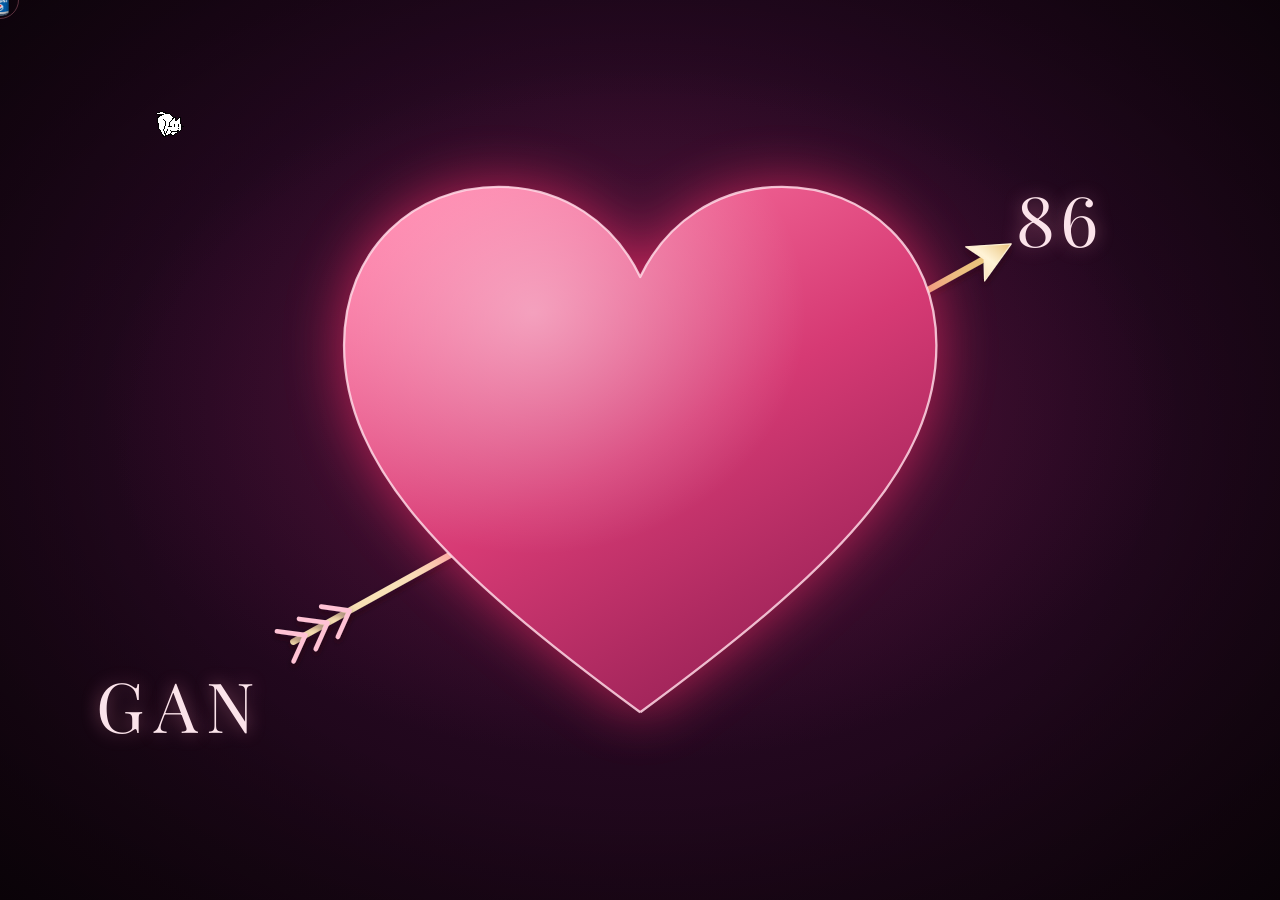
<file: heart.html>
<!DOCTYPE html>
<html lang="en">
<head>
<!-- build: v12 (final hidden message) -->
<meta charset="UTF-8">
<meta name="viewport" content="width=device-width, initial-scale=1, viewport-fit=cover">
<meta name="robots" content="noindex, nofollow">
<meta name="theme-color" content="#14060f">
<title>♡</title>
<link rel="stylesheet" href="fonts/fonts.css?v=12">
<link rel="stylesheet" href="heart.css?v=12">
</head>
<body>

<!-- Custom Cursor -->
<div id="custom-cursor"><img src="pepsi-cursor.png" alt="" width="64" height="64"></div>
<div id="cursor-trail"></div>

<!-- Oneko Cat -->
<div id="oneko" aria-hidden="true"></div>

<main class="scene">
    <div class="drift" aria-hidden="true"><i style="--x:32%;--s:13px;--t:22s;--d:-4s">♥</i><i style="--x:27%;--s:9px;--t:17s;--d:-4s">♥</i><i style="--x:34%;--s:19px;--t:19s;--d:-12s">♥</i><i style="--x:85%;--s:9px;--t:23s;--d:-15s">♥</i><i style="--x:61%;--s:16px;--t:23s;--d:-18s">♥</i><i style="--x:27%;--s:16px;--t:17s;--d:-15s">♥</i><i style="--x:32%;--s:9px;--t:27s;--d:-8s">♥</i><i style="--x:69%;--s:16px;--t:23s;--d:-12s">♥</i><i style="--x:95%;--s:9px;--t:26s;--d:-8s">♥</i><i style="--x:15%;--s:9px;--t:22s;--d:-19s">♥</i><i style="--x:51%;--s:9px;--t:26s;--d:-1s">♥</i><i style="--x:46%;--s:11px;--t:27s;--d:-2s">♥</i><i style="--x:66%;--s:19px;--t:30s;--d:-6s">♥</i></div>
<div class="stage stage-l" style="--ar:1.8392;--fs:5.851cqw;--fsv:5.617vw">
  <svg class="art" viewBox="0 0 1025 558" xmlns="http://www.w3.org/2000/svg" role="img" aria-label="A heart pierced by an arrow, from GAN to 86">
  <defs>
    <linearGradient id="hgL" x1="18%" y1="0%" x2="82%" y2="100%"><stop offset="0" stop-color="#ff7aa5"/><stop offset=".5" stop-color="#d63a74"/><stop offset="1" stop-color="#8e1d51"/></linearGradient>
    <radialGradient id="hlL" cx="32%" cy="24%" r="46%"><stop offset="0" stop-color="#fff" stop-opacity=".42"/><stop offset="1" stop-color="#fff" stop-opacity="0"/></radialGradient>
    <linearGradient id="agL" x1="0" y1="1" x2="1" y2="0"><stop offset="0" stop-color="#f7dcae"/><stop offset=".55" stop-color="#fff3d6"/><stop offset="1" stop-color="#e9c27a"/></linearGradient>
    <filter id="glL" x="-30%" y="-30%" width="160%" height="160%"><feGaussianBlur stdDeviation="25" result="b"/><feColorMatrix in="b" type="matrix" values="1 0 0 0 0  0 .35 0 0 0  0 0 .55 0 0  0 0 0 .75 0"/></filter>
    <filter id="shL" x="-20%" y="-20%" width="140%" height="140%"><feDropShadow dx="0" dy="3" stdDeviation="3" flood-color="#2a0614" flood-opacity=".55"/></filter>
  </defs>

  <!-- arrow: the whole shaft + head, drawn behind the heart -->
  <g class="arrow arrow-back" style="--fx:-149px;--fy:82px" filter="url(#shL)">
    <line x1="211.0" y1="446.0" x2="814.4" y2="111.5" stroke="url(#agL)" stroke-width="5.5" stroke-linecap="round"/>
    <path d="M835.4 99.9 L812.2 132.2 L811.8 113.0 L795.7 102.4 Z" fill="url(#agL)" stroke="#fff3d6" stroke-width="1" stroke-linejoin="round"/>
  </g>

  <!-- heart -->
  <g transform="translate(512.7 278.8)">
    <g class="heart-thump"><g class="heart-beat">
      <path class="heart-glow" d="M 0.0 228.5 C -168.0 105.3 -257.6 15.7 -257.6 -90.7 C -257.6 -174.7 -196.0 -228.5 -123.2 -228.5 C -67.2 -228.5 -22.4 -197.1 0.0 -150.1 C 22.4 -197.1 67.2 -228.5 123.2 -228.5 C 196.0 -228.5 257.6 -174.7 257.6 -90.7 C 257.6 15.7 168.0 105.3 0.0 228.5  Z" fill="#ff4f8b" filter="url(#glL)"/>
      <path class="heart-body" d="M 0.0 228.5 C -168.0 105.3 -257.6 15.7 -257.6 -90.7 C -257.6 -174.7 -196.0 -228.5 -123.2 -228.5 C -67.2 -228.5 -22.4 -197.1 0.0 -150.1 C 22.4 -197.1 67.2 -228.5 123.2 -228.5 C 196.0 -228.5 257.6 -174.7 257.6 -90.7 C 257.6 15.7 168.0 105.3 0.0 228.5  Z" fill="url(#hgL)"/>
      <path class="heart-body" d="M 0.0 228.5 C -168.0 105.3 -257.6 15.7 -257.6 -90.7 C -257.6 -174.7 -196.0 -228.5 -123.2 -228.5 C -67.2 -228.5 -22.4 -197.1 0.0 -150.1 C 22.4 -197.1 67.2 -228.5 123.2 -228.5 C 196.0 -228.5 257.6 -174.7 257.6 -90.7 C 257.6 15.7 168.0 105.3 0.0 228.5  Z" fill="url(#hlL)"/>
      <path class="heart-line" pathLength="1" d="M 0.0 228.5 C -168.0 105.3 -257.6 15.7 -257.6 -90.7 C -257.6 -174.7 -196.0 -228.5 -123.2 -228.5 C -67.2 -228.5 -22.4 -197.1 0.0 -150.1 C 22.4 -197.1 67.2 -228.5 123.2 -228.5 C 196.0 -228.5 257.6 -174.7 257.6 -90.7 C 257.6 15.7 168.0 105.3 0.0 228.5  Z" fill="none" stroke="#ffd9e5" stroke-width="2" stroke-linejoin="round" stroke-opacity=".85"/>
    </g></g>
  </g>

  <!-- arrow: the half that passes in front of the heart, and the feathers -->
  <g class="arrow arrow-front" style="--fx:-149px;--fy:82px" filter="url(#shL)">
    <path d="M221.5 440.2 L211.2 463.0 M221.5 440.2 L196.7 436.8 M240.7 429.5 L230.5 452.3 M240.7 429.5 L215.9 426.1 M259.9 418.9 L249.7 441.7 M259.9 418.9 L235.2 415.4" fill="none" stroke="#ffc2d4" stroke-width="4" stroke-linecap="round"/>
  </g>
</svg>
  <div class="glyph lbl lbl-gan" style="left:11.020%;top:89.740%">GAN</div>
  <button type="button" class="hit86 lbl lbl-86" style="left:85.398%;top:13.912%" aria-label="86"><span class="glyph num">86</span></button>
</div>
<div class="stage stage-p" style="--ar:0.8538;--fs:8.442cqw;--fsv:8.104vw">
  <svg class="art" viewBox="0 0 640 749" xmlns="http://www.w3.org/2000/svg" role="img" aria-label="A heart pierced by an arrow, from GAN to 86">
  <defs>
    <linearGradient id="hgP" x1="18%" y1="0%" x2="82%" y2="100%"><stop offset="0" stop-color="#ff7aa5"/><stop offset=".5" stop-color="#d63a74"/><stop offset="1" stop-color="#8e1d51"/></linearGradient>
    <radialGradient id="hlP" cx="32%" cy="24%" r="46%"><stop offset="0" stop-color="#fff" stop-opacity=".42"/><stop offset="1" stop-color="#fff" stop-opacity="0"/></radialGradient>
    <linearGradient id="agP" x1="0" y1="1" x2="1" y2="0"><stop offset="0" stop-color="#f7dcae"/><stop offset=".55" stop-color="#fff3d6"/><stop offset="1" stop-color="#e9c27a"/></linearGradient>
    <filter id="glP" x="-30%" y="-30%" width="160%" height="160%"><feGaussianBlur stdDeviation="22" result="b"/><feColorMatrix in="b" type="matrix" values="1 0 0 0 0  0 .35 0 0 0  0 0 .55 0 0  0 0 0 .75 0"/></filter>
    <filter id="shP" x="-20%" y="-20%" width="140%" height="140%"><feDropShadow dx="0" dy="3" stdDeviation="3" flood-color="#2a0614" flood-opacity=".55"/></filter>
  </defs>

  <!-- arrow: the whole shaft + head, drawn behind the heart -->
  <g class="arrow arrow-back" style="--fx:-95px;--fy:141px" filter="url(#shP)">
    <line x1="149.3" y1="627.4" x2="490.4" y2="121.7" stroke="url(#agP)" stroke-width="5.5" stroke-linecap="round"/>
    <path d="M503.8 101.8 L497.8 141.2 L488.7 124.2 L469.6 122.2 Z" fill="url(#agP)" stroke="#fff3d6" stroke-width="1" stroke-linejoin="round"/>
  </g>

  <!-- heart -->
  <g transform="translate(319.8 374.6)">
    <g class="heart-thump"><g class="heart-beat">
      <path class="heart-glow" d="M 0.0 204.0 C -150.0 94.0 -230.0 14.0 -230.0 -81.0 C -230.0 -156.0 -175.0 -204.0 -110.0 -204.0 C -60.0 -204.0 -20.0 -176.0 0.0 -134.0 C 20.0 -176.0 60.0 -204.0 110.0 -204.0 C 175.0 -204.0 230.0 -156.0 230.0 -81.0 C 230.0 14.0 150.0 94.0 0.0 204.0  Z" fill="#ff4f8b" filter="url(#glP)"/>
      <path class="heart-body" d="M 0.0 204.0 C -150.0 94.0 -230.0 14.0 -230.0 -81.0 C -230.0 -156.0 -175.0 -204.0 -110.0 -204.0 C -60.0 -204.0 -20.0 -176.0 0.0 -134.0 C 20.0 -176.0 60.0 -204.0 110.0 -204.0 C 175.0 -204.0 230.0 -156.0 230.0 -81.0 C 230.0 14.0 150.0 94.0 0.0 204.0  Z" fill="url(#hgP)"/>
      <path class="heart-body" d="M 0.0 204.0 C -150.0 94.0 -230.0 14.0 -230.0 -81.0 C -230.0 -156.0 -175.0 -204.0 -110.0 -204.0 C -60.0 -204.0 -20.0 -176.0 0.0 -134.0 C 20.0 -176.0 60.0 -204.0 110.0 -204.0 C 175.0 -204.0 230.0 -156.0 230.0 -81.0 C 230.0 14.0 150.0 94.0 0.0 204.0  Z" fill="url(#hlP)"/>
      <path class="heart-line" pathLength="1" d="M 0.0 204.0 C -150.0 94.0 -230.0 14.0 -230.0 -81.0 C -230.0 -156.0 -175.0 -204.0 -110.0 -204.0 C -60.0 -204.0 -20.0 -176.0 0.0 -134.0 C 20.0 -176.0 60.0 -204.0 110.0 -204.0 C 175.0 -204.0 230.0 -156.0 230.0 -81.0 C 230.0 14.0 150.0 94.0 0.0 204.0  Z" fill="none" stroke="#ffd9e5" stroke-width="2" stroke-linejoin="round" stroke-opacity=".85"/>
    </g></g>
  </g>

  <!-- arrow: the half that passes in front of the heart, and the feathers -->
  <g class="arrow arrow-front" style="--fx:-95px;--fy:141px" filter="url(#shP)">
    <path d="M156.0 617.5 L157.2 642.5 M156.0 617.5 L132.4 625.7 M168.3 599.2 L169.5 624.2 M168.3 599.2 L144.7 607.4 M180.6 581.0 L181.8 606.0 M180.6 581.0 L157.0 589.2" fill="none" stroke="#ffc2d4" stroke-width="4" stroke-linecap="round"/>
  </g>
</svg>
  <div class="glyph lbl lbl-gan" style="left:15.993%;top:93.048%">GAN</div>
  <button type="button" class="hit86 lbl lbl-86" style="left:82.433%;top:8.944%" aria-label="86"><span class="glyph num">86</span></button>
</div>
</main>

<!-- The hidden letter: a folded sheet of paper that unfolds when "86" is tapped -->
<div id="secret-letter" class="secret-letter" style="display:none;" role="dialog" aria-modal="true" aria-label="A hidden letter" aria-hidden="true">
    <div class="sl-backdrop"></div>
    <div class="sl-stage">
        <div class="sl-shadow" aria-hidden="true"></div>

        <!-- The sheet of paper. It is folded like a gate: the top and bottom thirds fold in over the middle. -->
        <div class="sl-sheet" id="sl-sheet">

            <!-- middle section (always lies flat) -->
            <div class="sl-panel sl-pB" aria-hidden="true">
                <div class="pface f-in">
                    <div class="slice" data-off="0.25"></div>
                    <div class="crease c-top"></div><div class="crease c-bot"></div>
                    <i class="cast castA"></i><i class="cast castC"></i>
                </div>
            </div>

            <!-- top flap: folds down over the middle -->
            <div class="sl-panel sl-pA" aria-hidden="true">
                <div class="pface f-in">
                    <div class="slice" data-off="0"></div>
                    <div class="crease c-bot"></div>
                    <i class="shade"></i>
                </div>
                <div class="pface f-out">
                    <span class="wrinkle" style="left:8%;top:34%;width:46%;transform:rotate(-3deg)"></span>
                    <span class="wrinkle" style="left:44%;top:68%;width:40%;transform:rotate(2deg)"></span>
                    <div class="edge e-hinge" style="top:0"></div>
                    <div class="edge e-free" style="bottom:0"></div>
                    <svg class="ink-heart" style="bottom:20%" viewBox="0 0 24 22" aria-hidden="true"><path d="M12 20.2C4.2 14.4 1.2 10.4 1.2 6.7 1.2 3.7 3.4 1.6 6.1 1.6c2.5 0 4.6 1.5 5.9 3.8 1.3-2.3 3.4-3.8 5.9-3.8 2.7 0 4.9 2.1 4.9 5.1 0 3.7-3 7.7-10.8 13.5z" fill="none" stroke="rgba(168,21,70,0.62)" stroke-width="1.15" stroke-linecap="round" stroke-linejoin="round"/><path d="M5.3 5.4c.9-1 2.3-1.3 3.4-.7" fill="none" stroke="rgba(168,21,70,0.4)" stroke-width="0.9" stroke-linecap="round"/></svg>
                    <i class="shade"></i>
                </div>
            </div>

            <!-- bottom flap: folds up over the middle -->
            <div class="sl-panel sl-pC" aria-hidden="true">
                <div class="pface f-in">
                    <div class="slice" data-off="0.75"></div>
                    <div class="crease c-top"></div>
                    <i class="shade"></i>
                </div>
                <div class="pface f-out">
                    <span class="wrinkle" style="left:14%;top:30%;width:38%;transform:rotate(2.5deg)"></span>
                    <span class="wrinkle" style="left:50%;top:62%;width:44%;transform:rotate(-2deg)"></span>
                    <div class="edge e-hinge" style="bottom:0;transform:scaleY(-1)"></div>
                    <div class="edge e-free" style="top:0;transform:scaleY(-1)"></div>
                    <i class="shade"></i>
                </div>
            </div>

            <!-- the open sheet, readable and scrollable (appears once the paper is fully unfolded) -->
            <div class="sl-read" id="sl-read" tabindex="-1" dir="rtl" lang="ar">
                <div class="sl-content">
                    <div class="letter-rose-deco">🌹</div>
<!-- Greeting with the sticker next to it -->
            <div class="sl-greet">
                <p class="letter-salutation">ينونوووو ازيكك</p>
                <img class="sl-sticker" src="assets/sticker.webp" alt="" width="100" height="100" draggable="false">
            </div>
            <div class="letter-divider">✦ ✦ ✦</div>

            <div class="letter-body">
                <p>ايه الاخبار يسويتي اتمنى تكوني لقيتي الزرار دا وتكون جاتلك الهيدين ماسدج ف ف الماسدج دي هقول حاجات جديدة وكدهو عشان يكون ليها قيمة وتستحق انها تكون مخفية ف اول حاجة يروحي اتمنى تكون حياتك ماشية كويس ومذاكرتك وصلاتك وكدهو وكل الحاجات دي وتكوني عارفة تتحكمي فمشاعرك بما اننا ف هذا الوقت من الشهر</p>
                <p>صح انا لسة حالم بيكي بس كان حلم ممتع عادي مفيش فيه معنى عميق كان انتشر مرض زمبي فالمدرسة ف الحلم كان اني بحميكي من زومبي التجمع والحمدلله فضيت غلي من الاء فالحلم كانت زومبي وانا قتلتها وقولت جملة فخمة وانا بقتلها قولت عشان تفكري تحضني نونِتي تاني 😎</p>
                <p>ف كنت عايز اقول اني بجد مبسوط من الي وصلناله ك مشاعر او فهم لبعض وبجد من ودهة نظري الخبيرة انا شايف اننا بيرفكت ك ازواج وبجد انا مبسوط اني ف الاول خالص صدقت احساسي وبدأت كلام معاكي وبرضه اني كملت مع اني طاقتي كانت فالحضيض ف بجد انتي اكتر بنت مميزة فالدنيا و ورث ات وشخصيتك بجد جميلة اوي بجد مجرد قعدتي معاكي بحس ان كل حاجة تمام وانا مبسوط كلامنا العادي حتى الكلام عن يومنا بتبسط من كل دا بجد الحاجات العادية معاكي ليها قيمة اوي بالنسبالي ودي حاجة مكنتش بحسها علطوول زمان كنت بحس ان لازم الكلام ياخد طريق معين عشان احس اني مستمتع او مبسوط بس بجد معاكي لا بجد انا بحبك اوي ينونو انتي بجد عسولة اوي وقلبك بجد طيب وصادق انتي بجد مهمة او ي ينور عيني بجد انتي اهم واحلى حاجة فحياتي</p>
                <p>و كنت عايز اقول اني صحيت شامم ريحتك بقيت ساعات كتير بشم ريحتك وانا صاحي عادي وبسرح فيكي ف انا مبسوط اوي اني فتحت الابيليتي دي معاكي بجد ريحتك جميلة اوي وكل ما بفكر فيكي بطلع مبسوط وسايح عليكي ف مبسوط اوي من الموضوع دا وبرضه لما بفتح اللاب وبلاقي اسم سماعتك لسة عندي بفتكرك برضه فيه حاجات كتير اوي بتفكرني بيكي وبتحسسني بيكي ف انا عن نفسي مبسوط اوي من دا وكنت عايز اقول اني اسف لو محاولتي اني احضنك خلتك تتضايقي مني او كدا بجد انا بس الي تفكيري كان عبيط ف اتمنلى متكونيش متضايقة مني او حاجة</p>
                <p>ولحد دلوقتي بجد مجاتليش لحظة حسيت فيها ان مكنش ينفع اوعدك اننا نتجوز مثلا او اتضايقت انك انتي الي خدتي الفيرجنتي بتاعتتي او انك هتكتيني يمتوحشة انتي عشان بجد بحس اني عاوز اجتهد واتعب عشان اتجوزك واخليكي بتاعتي ف بجد مش شاكك ف نيتي ف اي حاجة عملتها معاكي ودا بيأكدلي بجد انك إن شاء الله تكوني بتاعتي واكون بتاعك وتكوني اول واخر واحدة تمسك ايدي وبمناسبة انك متوحشة وهتكتي عرضي ف اتوقع من توحشك دا ف طريقتك المتوحشة ف حلمي كانت حقيقة وانك كدا بجد ف دي حاجة بوم بوم يعني وحاجة تثبت انني برئ من ان الحلم يكون بسببي</p>
            </div>
            <div class="letter-divider">🌸 🌸 🌸</div>
            <div class="letter-body">
                <p class="sl-lead">هديكي برضه شوية وصايا مقدسة وحاجات عايزك تعمليها عشان اكون مطمن عليكي واحنا مبنتكلمش</p>
                <p class="sl-cmd">اول حاجة بجد خدي بالك من البننت الكوفتس الي شافتنا دي وزي ما قولتلك لو لقيتيها بتغمز صحابها لما انتي تيجي او كدا او اي حاجة من القبيل دا اكرفي او قوليلها مكتوب عليا نكتة يعني اي حاجة جر شكل عشان متحسش انك خايفة ويخليها تفتح معاكي الموضوع ف انتي تقولي انك كنتي كاتة مع الاء وكدا وطلعتوا ف لو هي جابت سيرتي اتخضي وهي كدا هتفكر اني متحرش المدرسة ودا افصل سيناريو ممكن يخلي مفيش كلام يطلع عليكي او حتى بينهم يجيبوا سيرتك يروحي وانا فكرت اني ابعت فولو لبنات عشان متكونيش وحدك عني ودا يزود الشك عند البنات الكوفتس بس مكنتش عاوز ادخل حد تاني اكونتي وخوفت منك الصراحة يعني انتي عنيفة بس بجد الموضوع بياكل دماغي مش عايز حد يقول عليكي كلمة وحشة حتلى لو بينه وبين نفسه</p>
                <p class="sl-cmd">تاني حاجة لبسك متدخليهوش جوا ام البنطلون عشان وسطك وباقي جسمك بيبان جامد وبراحتك انا قولتلك من الاسبوع الجي وهبص علي جسمك وهركز ف لو انتي شطورة ومش عايزاني اشوف طلعي التشيرت من البنطلون عشان تخبي نفسك وانا مشوفش اي حاجة يسويتي</p>
                <p class="sl-cmd">برضه شعرك لما يجي نص اليوم والبندانة تتزحلق او اي سبب من الاسباب دي ف معلش خشي الحمام خمس دقايق ظبطي شعرك ودخليه فالطرحة وكدا هتبقي توب وان بنات شطورة فالعالم اكتر ما انتي توب واان بنات حلوة فالعالم</p>
                <p class="sl-cmd">وبس ركزي فمذاكرتك وصلاتك وكدهو يعني ومتخليش الاوفر ثينكينج يضيع وقتك سواء كان عليا او كان علي حاجة غيري ولو كان عليا ف بجد متقلقيش من اي حاجة من نوايايا بجد انا والله كل حاجة عملتها معاكي كانت بسبب مشاعري ناحيتك وحبي تجاهك واي حاجة وحشة والله كانت مش مقصودة او بسبب سوء فهم او اني غبي بسبب اني كنت قربت انام ووفري طاقتك للمذاكرة او قعدتك مع صحابتك وبس وفالمستقبل اجلديني بقا ودوري ورايا وحققي معايا واعملي الي تعوزيه بس دلوقتي متضيعيش وقتك</p>
                <p class="sl-cmd">وكنت عاايزك تقولي دعاء قبل النوم علطول عشان متجيلكيش كوابيس وعشان برضه بيغفر الذنوب باين ف استني هقوله تاني وتخيلي انه زي ما مليتهولك ف الكول قبل كدا <span class="sl-dua">"اللهم وجهت وجهي اليك واسندت ظهري اليك وفوضت امري إليك لا منجا ولا ملجأ منك إلا اليك اللهم امنت بكتابك الذي انزلت وبرسولك الذي ارسلت"</span> وهقولك تاني يا جنَّة كل اما تحطي راسك علي المخدة افتكري اني بحبك من كل قلبي وان قلبي مدقش لحد غيرك يسويتي</p>
                <p class="sl-cmd">ويحبيبتي يشطورة معلش استحملي ضغط اهلك او مشاكلهم او التوتر الي فالبيت والحاجات دي كلها لحد ما اتجوزك ونعيش مرتاحين وبجد متقلقيش هننعيش حياة هادية منغير حاجة تضايقنا وهاخد بالي منك علطول ومش هشيلك اي هم بس للاسف اهلك محتاجين وقفنك معاهم يروحي دلوقتي وانك تخففي عليهم شوية هو المفروض العكس عشان انتي الي عندك هموم اكتر فعلا ولازم هما الي يخففوا عنك بس معلش يروحي هما شايفينك اكنتر واحدة شطورة ومسؤولة فالبيت ف بيحملوا عليكي شوية زيادة ف معلش يروحي استحملي ومتخليش الضغط والتوتر الي فالبيت ياثر علي صحتك النفسية يعني بجد لما البيت يكون متوتر هدي نفسك انتي واعملي حاجة بتحبيها اتفرجي على مسلسل وكلي حلويات بتحبيها كل دا هيقلل التوتر يحبيبتي انا بجد عايزك علطول مبسوطة ومش متضايقة وحتلى ولو الطاقة السلبية وصلتلك بطريقة ما اوعي تعيطي لةحدك فالمدرسة ممكن تشتكس ل الاء وكدا وعيطي جنبها عشان تفرغي حزنك حبة وبعدين اعملوا حاجة بتحبوها ووعد هتبقي مبسوطة ومفيش حاجة مضايقاكي بس اوعي تعيطي وانتي لوحدك عشان خاطري انا ممكن انتحر لو احللى عيون فالدنيا الي بيلمعوا دول اتبلوا من الدموع فترة طويلة لوحدهم فبالله يا جنَّة خدي بالك من نفسك كويس يسويتي لحد ما انا يبقا ليا المساحة اخد بالي منك</p>
            </div>
            <div class="letter-divider">💕</div>
            <div class="letter-body">
                <p>وبس كدا اتمنالك كل الخير والسعادة فحياتك ينونو ومتبقيش متضايقة من اي حاجة ابداً وتفضل الضحكة مرسومة علي احللى وش واحللى عيون للأبد</p>
                <p>وصح الاغنية الي كنت بغنيهالك اسمها <bdi class="en" dir="ltr">never let me go</bdi> لمحمد عبد الوهاب وسمير الاسكندراني</p>
                <p>زياد كنت بكلمه امبارح قالي انه صحي الفجر يوم الاربع لقاني نايم علي الارض والله معرفش نمت ازاي والله كان نفسي انيمك</p>
                <p>اسمه ايه دا النهاردة الجمعة وانتي وحشتيني اوي ف كنت عايز اكلمك اقولك الي بيحصل ف حياتي وحشني اوي الكلام معاكي ي روحي واني اسمعك واعرف منك الي حصل وبيحصل فيومك ف هقولك انا تفاصيل يومي هو اول حاجة نزلت احلق الحلاق زحمة موت محمود وعلي كلموني اروح درس العربي اسلم علي المستر بس كرفت عشان رهف وكام واحدة من دفعتي هناك ف اتمنى يفضى علي الفجر عشان عايز احلق ويارب الحلاقة تعجبك اصلا وبرضه انا عملت ريستوك لفيتاميناتي جبت زنك وماغنسيوم وفيتامين د ثري ب 250 وكنت بستوك الريلز الي عامله عليها لاف ف مين بقا الي انتي تخطيتيه ف يوم بقا بقا وبستوك اليسينينج اكتيفيتي بتاعتك وعرفت انك شوفتيني وانا بسمع جود باي ماي دانيش سويت هارت وسمعتيها بعدي ف شوفي انا متطور ازاي بقا وهكر وبرضه لما روحت البيت يوم الاربع وشوفتك منزلة ل ذا ويكند زي ما اتفقنا اتطمنت وكنت هعمل لاف بالغلط ونسيت انه هيتبعتلك ف مرضتش عشان انا مش حكاك وكدهو انا متحرش المدرسة بس وبرضه كنت بقلب ف الصور الي ف شات الانستا وافتكرت اني نسيت اخليكي تبعتيلي الصور بتاعة خروجتك انتي وتوتا بتاعة البولينج ف اتقهرت اوي ف ممكن تبعتيهالي يوم السبت وتمسحي الشات وكدهو وانا هبقا مؤدب وصح اشتراك الجيم بتاعي هيخلص الاسبوع الجي زي ما توقعت ف مش هقيم الاسبوع دا واتمنى انتي برضه متقيميش عشان نكون بنقيم سوا كل اسبوع واحس بالراحة انك لسة قريبة مني وفالمبنى التاني وصح يوسف قالي ان حبيبة عاوزة تعرفني حاجة ضروري ف قالي انها هتكتب ماسدج باين وصاحبته هتوصلهالي منها ف مش عارف ايه الي هيحصل بس انا حلمت ب دا النهاردة حلمت انها قاعدة معايا وبتعيطلي ف مش عارف ايه الي ممكن تكون كاتباه بس اتوقع عشان عيد ميلادها لسة معدي وانا مجربتش اصالحها زي ما هي عملت ف قلبي مقبوض مش عارف ليه او مخنوق مش عارف</p>
            </div>
            <div class="letter-divider">✦ ✦ ✦</div>
            <div class="letter-body">
                <p>ساعات كتير بحس بزعل اني مش اول واحد تكوني معاه بحس ان كان لازم اكون انا معاكي عشان اقدرك واعاملك صح ومزعلكيش ابداََ ومسيبلكيش ذكريات تضايقك او تخليكي متقدريش تطلعي مشاعرك زي ما تعوزي منغير قلق واوفر ثينكينج بس بجد انا عاوز اشيل مسؤولية كل دا دلوقتي وابقا انا الشخص الي يطلعك من كل دا ويعيشك الاحاسيس الحلوة ويرجع لمعة الحُّب فيكي تاني بس بتقهر اوي لما تيجي عليا لحظات ضعف او تفكير فالماضي او حنين بحس ان لا انا اخترت من الاول اني ابقا معاكي عشان انا عاوز كدا وعايز ابذل مجهودي واثبت اني بحبك بشكل صح منغير نوايا وحشة واني بجد مش عايز علاقتنا تبقا هبل فالثانوي واني عاوزها حب بجد يكمل لحد ما نكبر وننضج سوا ونتجوز بعض ف اوعدك برضه اني مش هستسلم ف لحظات الضعف دي وهفضل افكر فيكي طول الوقت وهفضل مخلص ليكي كدا كدا لما بتخنق بعرف اخرج نفسي بس باخد وقت ف متقلقيش عليا ينونو اتمنى انا بس اكون فعلا سايب نونو شطور يقدر ياخد باله من نفسه وميسيبس الحزن والهموم ترخم عليه ف بجد خدي بالك من نفسك كويس اوي اوي ينونو</p>
                <p>بجد يا جنَّة كنت عاوز اقولك انك بجد حلوة اوي شكل وشخصية كل اما افكر فيكي فالأخر مبيجيش علي بالي غير قد ايه انا محظوظ بيكي وانك البنت الي انا عاوزها بالظبط يعني ما شاء الله شكلك حلو اوي بجد خلابة وبتسحري عيني وكل دا منغير شعرك ف بجد انا هفضل طول عممري امدح في شكلك واعرفك قد ايه انتي جميلة وتتاكلي مهما حصل ومهما كبرتي هتفضلي احلى واحده ف عيني وكشخصية بجد شخصيتك جميلة وطيبة بحسك بجد نقية غيري وغير حبيبة بجد انتي واحدة نقية وبتعرفي تفكري وبالنسبالي انتي بجد مسؤولة وبتعرفي تتصرفي بس برضه فالاخر مش هتستخدمي الصفات دي معايا وهتفضلي النونو العسول الي بيتدلع ومبيشيليش هموم خالص خالص وهفضل اخد بالي منك طول الوقت يحياتي وبجد انا بحبك اوي اوي</p>
            </div>
            <div class="letter-divider">💕</div>
            <div class="letter-body">
                <p>وعلفكرة انتي مسلمتيش عليا وانا مروح وقعدت اعيط واحزن طول اليوم ها</p>
                <p>وبس يروحي دا اخر فنجان من كلامي ليكي ف خلي بالك من نفسك كويس اوي اوي يسويتي وكلي كويس وخدي فيتاميناتك اوعي تنسيها ومع اطيب التمنيات بدوام الصحة والسلامة لحد ما تبقي بتاعتي يسويتي</p>
                <p class="sl-end">و بس كدا بعشقكك ينونِّتي</p>
            </div>
            <div class="letter-signature">
                        <div class="sig-heart">❤️</div>
                    </div>
                
                </div>
            </div>
            <div class="sl-creases" aria-hidden="true">
                <div class="crease" style="--at:25%"></div>
                <div class="crease" style="--at:75%"></div>
            </div>
        </div>
    </div>
    <button type="button" class="sl-close" id="secret-close" aria-label="Close letter">✕</button>
</div>

<script src="libs/gsap.min.js?v=12"></script>
<script src="libs/confetti.browser.min.js?v=12"></script>
<script src="heart.js?v=12"></script>
<script src="pets.js?v=9"></script>
</body>
</html>
</file>
<file: fonts/fonts.css>
@font-face{font-family:'Inter';font-style:normal;font-weight:300;font-display:swap;src:url('inter-latin-300-normal.woff2') format('woff2');unicode-range:U+0000-00FF,U+0131,U+0152-0153,U+02BB-02BC,U+02C6,U+02DA,U+02DC,U+2000-206F,U+20AC,U+2122,U+2191,U+2193,U+2212,U+2215,U+FEFF,U+FFFD;}
@font-face{font-family:'Inter';font-style:normal;font-weight:400;font-display:swap;src:url('inter-latin-400-normal.woff2') format('woff2');unicode-range:U+0000-00FF,U+0131,U+0152-0153,U+02BB-02BC,U+02C6,U+02DA,U+02DC,U+2000-206F,U+20AC,U+2122,U+2191,U+2193,U+2212,U+2215,U+FEFF,U+FFFD;}
@font-face{font-family:'Inter';font-style:normal;font-weight:500;font-display:swap;src:url('inter-latin-500-normal.woff2') format('woff2');unicode-range:U+0000-00FF,U+0131,U+0152-0153,U+02BB-02BC,U+02C6,U+02DA,U+02DC,U+2000-206F,U+20AC,U+2122,U+2191,U+2193,U+2212,U+2215,U+FEFF,U+FFFD;}
@font-face{font-family:'Inter';font-style:normal;font-weight:600;font-display:swap;src:url('inter-latin-600-normal.woff2') format('woff2');unicode-range:U+0000-00FF,U+0131,U+0152-0153,U+02BB-02BC,U+02C6,U+02DA,U+02DC,U+2000-206F,U+20AC,U+2122,U+2191,U+2193,U+2212,U+2215,U+FEFF,U+FFFD;}
@font-face{font-family:'Inter';font-style:normal;font-weight:700;font-display:swap;src:url('inter-latin-700-normal.woff2') format('woff2');unicode-range:U+0000-00FF,U+0131,U+0152-0153,U+02BB-02BC,U+02C6,U+02DA,U+02DC,U+2000-206F,U+20AC,U+2122,U+2191,U+2193,U+2212,U+2215,U+FEFF,U+FFFD;}
@font-face{font-family:'Playfair Display';font-style:normal;font-weight:400;font-display:swap;src:url('playfair-display-latin-400-normal.woff2') format('woff2');unicode-range:U+0000-00FF,U+0131,U+0152-0153,U+02BB-02BC,U+02C6,U+02DA,U+02DC,U+2000-206F,U+20AC,U+2122,U+2191,U+2193,U+2212,U+2215,U+FEFF,U+FFFD;}
@font-face{font-family:'Playfair Display';font-style:normal;font-weight:700;font-display:swap;src:url('playfair-display-latin-700-normal.woff2') format('woff2');unicode-range:U+0000-00FF,U+0131,U+0152-0153,U+02BB-02BC,U+02C6,U+02DA,U+02DC,U+2000-206F,U+20AC,U+2122,U+2191,U+2193,U+2212,U+2215,U+FEFF,U+FFFD;}
@font-face{font-family:'Playfair Display';font-style:normal;font-weight:900;font-display:swap;src:url('playfair-display-latin-900-normal.woff2') format('woff2');unicode-range:U+0000-00FF,U+0131,U+0152-0153,U+02BB-02BC,U+02C6,U+02DA,U+02DC,U+2000-206F,U+20AC,U+2122,U+2191,U+2193,U+2212,U+2215,U+FEFF,U+FFFD;}
@font-face{font-family:'Playfair Display';font-style:italic;font-weight:400;font-display:swap;src:url('playfair-display-latin-400-italic.woff2') format('woff2');unicode-range:U+0000-00FF,U+0131,U+0152-0153,U+02BB-02BC,U+02C6,U+02DA,U+02DC,U+2000-206F,U+20AC,U+2122,U+2191,U+2193,U+2212,U+2215,U+FEFF,U+FFFD;}
@font-face{font-family:'Dancing Script';font-style:normal;font-weight:400;font-display:swap;src:url('dancing-script-latin-400-normal.woff2') format('woff2');unicode-range:U+0000-00FF,U+0131,U+0152-0153,U+02BB-02BC,U+02C6,U+02DA,U+02DC,U+2000-206F,U+20AC,U+2122,U+2191,U+2193,U+2212,U+2215,U+FEFF,U+FFFD;}
@font-face{font-family:'Dancing Script';font-style:normal;font-weight:700;font-display:swap;src:url('dancing-script-latin-700-normal.woff2') format('woff2');unicode-range:U+0000-00FF,U+0131,U+0152-0153,U+02BB-02BC,U+02C6,U+02DA,U+02DC,U+2000-206F,U+20AC,U+2122,U+2191,U+2193,U+2212,U+2215,U+FEFF,U+FFFD;}
@font-face{font-family:'Tajawal';font-style:normal;font-weight:300;font-display:swap;src:url('tajawal-latin-300-normal.woff2') format('woff2');unicode-range:U+0000-00FF,U+0131,U+0152-0153,U+02BB-02BC,U+02C6,U+02DA,U+02DC,U+2000-206F,U+20AC,U+2122,U+2191,U+2193,U+2212,U+2215,U+FEFF,U+FFFD;}
@font-face{font-family:'Tajawal';font-style:normal;font-weight:300;font-display:swap;src:url('tajawal-arabic-300-normal.woff2') format('woff2');unicode-range:U+0600-06FF,U+0750-077F,U+0870-088E,U+0890-0891,U+0898-08E1,U+08E3-08FF,U+200C-200E,U+2010-2011,U+204F,U+2E41,U+FB50-FDFF,U+FE70-FE74,U+FE76-FEFC;}
@font-face{font-family:'Tajawal';font-style:normal;font-weight:400;font-display:swap;src:url('tajawal-latin-400-normal.woff2') format('woff2');unicode-range:U+0000-00FF,U+0131,U+0152-0153,U+02BB-02BC,U+02C6,U+02DA,U+02DC,U+2000-206F,U+20AC,U+2122,U+2191,U+2193,U+2212,U+2215,U+FEFF,U+FFFD;}
@font-face{font-family:'Tajawal';font-style:normal;font-weight:400;font-display:swap;src:url('tajawal-arabic-400-normal.woff2') format('woff2');unicode-range:U+0600-06FF,U+0750-077F,U+0870-088E,U+0890-0891,U+0898-08E1,U+08E3-08FF,U+200C-200E,U+2010-2011,U+204F,U+2E41,U+FB50-FDFF,U+FE70-FE74,U+FE76-FEFC;}
@font-face{font-family:'Tajawal';font-style:normal;font-weight:500;font-display:swap;src:url('tajawal-latin-500-normal.woff2') format('woff2');unicode-range:U+0000-00FF,U+0131,U+0152-0153,U+02BB-02BC,U+02C6,U+02DA,U+02DC,U+2000-206F,U+20AC,U+2122,U+2191,U+2193,U+2212,U+2215,U+FEFF,U+FFFD;}
@font-face{font-family:'Tajawal';font-style:normal;font-weight:500;font-display:swap;src:url('tajawal-arabic-500-normal.woff2') format('woff2');unicode-range:U+0600-06FF,U+0750-077F,U+0870-088E,U+0890-0891,U+0898-08E1,U+08E3-08FF,U+200C-200E,U+2010-2011,U+204F,U+2E41,U+FB50-FDFF,U+FE70-FE74,U+FE76-FEFC;}
@font-face{font-family:'Tajawal';font-style:normal;font-weight:700;font-display:swap;src:url('tajawal-latin-700-normal.woff2') format('woff2');unicode-range:U+0000-00FF,U+0131,U+0152-0153,U+02BB-02BC,U+02C6,U+02DA,U+02DC,U+2000-206F,U+20AC,U+2122,U+2191,U+2193,U+2212,U+2215,U+FEFF,U+FFFD;}
@font-face{font-family:'Tajawal';font-style:normal;font-weight:700;font-display:swap;src:url('tajawal-arabic-700-normal.woff2') format('woff2');unicode-range:U+0600-06FF,U+0750-077F,U+0870-088E,U+0890-0891,U+0898-08E1,U+08E3-08FF,U+200C-200E,U+2010-2011,U+204F,U+2E41,U+FB50-FDFF,U+FE70-FE74,U+FE76-FEFC;}
</file>
<file: heart.css>
/* ===== Heart page: separate from the main website; it loads none of the main site's CSS ===== */
:root {
    --rose-gold: #c97a70; --pink-deep: #a81546; --text: #2c1e24; --blush-light: #fce4ec;
}
*, *::before, *::after { box-sizing: border-box; }
html, body { margin: 0; height: 100%; }
body {
    background: #14060f; color: #fbe3ea; overflow: hidden;
    font-family: 'Playfair Display', Georgia, serif;
    -webkit-font-smoothing: antialiased; -webkit-text-size-adjust: 100%;
}

.scene {
    position: fixed; inset: 0; display: grid; place-items: center; overflow: hidden;
    background:
        radial-gradient(ellipse 60% 55% at 50% 46%, rgba(120,26,78,0.55) 0%, rgba(120,26,78,0) 70%),
        radial-gradient(ellipse at 50% 40%, #3b0f2f 0%, #240820 48%, #12050e 100%);
}
.scene::after { content: ''; position: absolute; inset: 0; pointer-events: none;
    background: radial-gradient(ellipse at center, rgba(0,0,0,0) 55%, rgba(0,0,0,0.45) 100%); }

/* a few slow hearts drifting upward, barely there */
.drift { position: absolute; inset: 0; pointer-events: none; overflow: hidden; }
.drift i {
    position: absolute; left: var(--x); bottom: -30px; font-style: normal; font-size: var(--s);
    color: rgba(255,150,185,0.26); animation: floatUp var(--t) linear infinite; animation-delay: var(--d);
}
@keyframes floatUp {
    0% { transform: translateY(0) rotate(-8deg); opacity: 0; }
    12% { opacity: 1; } 88% { opacity: 1; }
    100% { transform: translateY(-115vh) rotate(18deg); opacity: 0; }
}

/* ---------- the artwork ---------- */
.stage {
    position: relative; container-type: inline-size; z-index: 1;
    width: min(96vw, 1180px, calc(84vh * var(--ar)));
    aspect-ratio: var(--ar);
}
@supports (height: 100dvh) { .stage { width: min(96vw, 1180px, calc(84dvh * var(--ar))); } }
.stage-p { display: none; }
@media (orientation: portrait) { .stage-l { display: none; } .stage-p { display: block; } }

.art { position: absolute; inset: 0; width: 100%; height: 100%; overflow: visible; }

/* intro: the heart draws itself, fills, the arrow flies through, the letters appear, then it beats */
.heart-line { stroke-dasharray: 1; stroke-dashoffset: 1; animation: draw 2s cubic-bezier(.5,0,.25,1) .3s forwards; }
.heart-body { opacity: 0; animation: fadeIn 1.1s ease 1.5s forwards; }
.heart-glow { opacity: 0; animation: glowIn 1.6s ease 1.6s forwards; }
.arrow { opacity: 0; animation: shoot 1.05s cubic-bezier(.16,.84,.3,1.08) 2.55s forwards; }
.heart-thump, .heart-beat { transform-box: fill-box; transform-origin: center; }
.heart-thump { animation: thump .7s ease-out 3.4s; }
.heart-beat { animation: beat 2.8s ease-in-out 4.4s infinite; }
@keyframes draw { to { stroke-dashoffset: 0; } }
@keyframes fadeIn { to { opacity: 1; } }
@keyframes glowIn { to { opacity: .9; } }
@keyframes shoot {
    from { opacity: 0; transform: translate(var(--fx), var(--fy)); }
    35% { opacity: 1; }
    to { opacity: 1; transform: translate(0, 0); }
}
@keyframes thump { 0% { transform: scale(1); } 38% { transform: scale(1.065); } 100% { transform: scale(1); } }
@keyframes beat { 0%, 56%, 100% { transform: scale(1); } 12% { transform: scale(1.032); } 24% { transform: scale(1); } 36% { transform: scale(1.018); } }

/* "GAN" and "86" share exactly the same lettering, so 86 reads as part of the drawing */
.lbl { position: absolute; transform: translate(-50%, -50%); }
.glyph {
    font-family: 'Playfair Display', Georgia, serif; font-weight: 400; line-height: 1;
    font-size: 5vw; font-size: var(--fs, 5vw);
    letter-spacing: .14em; margin-right: -.14em; color: #fbe3ea;
    text-shadow: 0 0 18px rgba(255,150,185,0.45);
    opacity: 0; animation: fadeIn 1.2s ease 3.2s forwards;
    font-variant-numeric: lining-nums;
}
.lbl-gan { white-space: nowrap; }

/* the tap area for "86": large, invisible, no button styling */
.hit86 {
    width: max(96px, 17cqw); height: max(96px, 17cqw);
    display: grid; place-items: center; padding: 0; margin: 0; border: 0; border-radius: 50%;
    background: transparent; color: inherit; font: inherit; cursor: default; outline: none;
    -webkit-tap-highlight-color: transparent; touch-action: manipulation; appearance: none; -webkit-appearance: none;
}
.hit86 .num { letter-spacing: .07em; margin-right: -.07em; transition: color .6s ease, text-shadow .6s ease, transform .6s cubic-bezier(.2,.8,.2,1); }
.hit86:hover .num, .hit86:focus-visible .num {
    color: #fff; transform: scale(1.07);
    text-shadow: 0 0 28px rgba(255,175,205,0.95), 0 0 9px rgba(255,255,255,0.55);
}
.hit86:active .num { transform: scale(0.97); }

@media (prefers-reduced-motion: reduce) {
    .heart-line { stroke-dashoffset: 0; animation: none; }
    .heart-body, .glyph, .arrow { opacity: 1; animation: none; }
    .heart-glow { opacity: .9; animation: none; }
    .heart-thump, .heart-beat, .drift i { animation: none; }
    .drift { display: none; }
}

/* ---------- base styles for the lettering on the paper ---------- */
.letter-salutation {
    font-family: 'Playfair Display', serif; font-size: clamp(1.2rem, 3vw, 1.7rem);
    font-style: italic; font-weight: 700; color: var(--pink-deep); text-align: center; margin-bottom: 1rem;
}
.letter-body p { font-family: 'Tajawal', 'Inter', sans-serif; font-size: clamp(0.95rem, 2vw, 1.1rem); line-height: 2.1; color: var(--text); margin: 0 0 0.7rem; text-align: right; }
.letter-divider { text-align: center; color: var(--rose-gold); font-size: 0.9rem; letter-spacing: 0.5em; margin: 1.2rem 0; opacity: 0.6; }
.letter-signature { text-align: center; margin-top: 1.5rem; font-family: 'Dancing Script', cursive; font-size: 1.3rem; color: var(--rose-gold); }
.sig-heart { font-size: 2rem; margin-bottom: 0.4rem; }
.letter-rose-deco { position: absolute; }

/* ===== SECRET LETTER: a real folded sheet of paper (hidden 86 button opens it) ===== */
:root {
    --paper-grain: url("data:image/svg+xml,%3Csvg%20xmlns%3D%27http%3A%2F%2Fwww.w3.org%2F2000%2Fsvg%27%20width%3D%27220%27%20height%3D%27220%27%3E%3Cfilter%20id%3D%27g%27%20x%3D%270%27%20y%3D%270%27%20width%3D%27100%25%27%20height%3D%27100%25%27%3E%3CfeTurbulence%20type%3D%27fractalNoise%27%20baseFrequency%3D%270.8%27%20numOctaves%3D%273%27%20seed%3D%274%27%20stitchTiles%3D%27stitch%27%2F%3E%3CfeColorMatrix%20type%3D%27matrix%27%20values%3D%270%200%200%200%200.40%20%200%200%200%200%200.30%20%200%200%200%200%200.22%20%200%200%200%200.40%20-0.12%27%2F%3E%3C%2Ffilter%3E%3Crect%20width%3D%27220%27%20height%3D%27220%27%20filter%3D%27url%28%23g%29%27%2F%3E%3C%2Fsvg%3E");
    --paper-mottle: url("data:image/svg+xml,%3Csvg%20xmlns%3D%27http%3A%2F%2Fwww.w3.org%2F2000%2Fsvg%27%20width%3D%27760%27%20height%3D%27760%27%3E%3Cfilter%20id%3D%27m%27%20x%3D%270%27%20y%3D%270%27%20width%3D%27100%25%27%20height%3D%27100%25%27%3E%3CfeTurbulence%20type%3D%27fractalNoise%27%20baseFrequency%3D%270.008%27%20numOctaves%3D%273%27%20seed%3D%279%27%20stitchTiles%3D%27stitch%27%2F%3E%3CfeColorMatrix%20type%3D%27matrix%27%20values%3D%270%200%200%200%200.78%20%200%200%200%200%200.60%20%200%200%200%200%200.48%20%200%200%200%200.30%20-0.09%27%2F%3E%3C%2Ffilter%3E%3Crect%20width%3D%27760%27%20height%3D%27760%27%20filter%3D%27url%28%23m%29%27%2F%3E%3C%2Fsvg%3E");
    --paper-fibre: url("data:image/svg+xml,%3Csvg%20xmlns%3D%27http%3A%2F%2Fwww.w3.org%2F2000%2Fsvg%27%20width%3D%27300%27%20height%3D%27300%27%3E%3Cfilter%20id%3D%27f%27%20x%3D%270%27%20y%3D%270%27%20width%3D%27100%25%27%20height%3D%27100%25%27%3E%3CfeTurbulence%20type%3D%27fractalNoise%27%20baseFrequency%3D%270.35%200.3%27%20numOctaves%3D%272%27%20seed%3D%272%27%20stitchTiles%3D%27stitch%27%2F%3E%3CfeColorMatrix%20type%3D%27matrix%27%20values%3D%270%200%200%200%200.62%20%200%200%200%200%200.5%20%200%200%200%200%200.4%20%200%200%200%200.22%20-0.06%27%2F%3E%3C%2Ffilter%3E%3Crect%20width%3D%27300%27%20height%3D%27300%27%20filter%3D%27url%28%23f%29%27%2F%3E%3C%2Fsvg%3E");
}
.secret-letter { position: fixed; inset: 0; z-index: 99980; --sw: 360px; --sh: 700px; }
.sl-backdrop {
    position: absolute; inset: 0;
    background: radial-gradient(ellipse at 50% 45%, rgba(58,38,32,0.80) 0%, rgba(18,10,10,0.94) 100%);
    -webkit-backdrop-filter: blur(5px); backdrop-filter: blur(5px);
}
.sl-stage { position: absolute; inset: 0; display: grid; place-items: center; perspective: 1900px; overflow: hidden; }
.sl-stage > * { grid-area: 1 / 1; }

/* soft shadow the paper throws on the "table" (grows as the paper opens) */
.sl-shadow {
    width: calc(var(--sw) * 0.97); height: calc(var(--sh) * 0.97); border-radius: 26px; pointer-events: none;
    background: rgba(0,0,0,0.62); filter: blur(24px);
}

.sl-sheet {
    position: relative; width: var(--sw); height: var(--sh);
    transform-style: preserve-3d; outline: none; cursor: pointer;
    -webkit-tap-highlight-color: transparent; user-select: none; -webkit-user-select: none;
}
.sl-sheet.is-open { user-select: text; -webkit-user-select: text; cursor: auto; }

.sl-panel { position: absolute; left: 0; width: 100%; transform-style: preserve-3d; will-change: transform; }
.sl-pB { top: 25%; height: 50%; }
.sl-pA { top: 0; height: 25%; transform-origin: 50% 100%; }
.sl-pC { top: 75%; height: 25%; transform-origin: 50% 0%; }

/* every face of the paper shares the same texture */
.pface, .sl-read {
    background-color: #fdf4e6;
    background-image: var(--paper-grain), var(--paper-fibre), var(--paper-mottle);
}
.pface {
    position: absolute; inset: 0; overflow: hidden;
    -webkit-backface-visibility: hidden; backface-visibility: hidden;
}
.pface.f-out { transform: rotateX(180deg); background-color: #f8ecd9; }

.slice { position: absolute; left: 0; top: calc(var(--sh) * var(--off, 0) * -1); width: 100%; pointer-events: none; }

/* shading while a flap is mid-air + shadow it casts on the sheet underneath */
.shade { position: absolute; inset: 0; background: linear-gradient(180deg, rgba(70,38,28,0.9), rgba(70,38,28,0.55)); opacity: 0; pointer-events: none; }
.cast { position: absolute; left: 0; right: 0; opacity: 0; pointer-events: none; height: 78%; }
.castA { top: 0; background: linear-gradient(180deg, rgba(48,24,16,0.62) 0%, rgba(48,24,16,0.22) 55%, rgba(48,24,16,0) 100%); }
.castC { bottom: 0; background: linear-gradient(0deg, rgba(48,24,16,0.62) 0%, rgba(48,24,16,0.22) 55%, rgba(48,24,16,0) 100%); }

/* creases: a dark line, a bright line beside it, and a soft dip either side */
.crease {
    position: absolute; left: 0; right: 0; height: 24px; pointer-events: none;
    background: linear-gradient(180deg,
        rgba(110,70,55,0) 0%, rgba(110,70,55,0.06) 30%, rgba(100,62,48,0.20) 46%,
        rgba(80,48,38,0.34) 50%, rgba(255,255,255,0.70) 53%, rgba(255,255,255,0.18) 66%, rgba(255,255,255,0) 100%);
}
.crease.c-top { top: -12px; } .crease.c-bot { bottom: -12px; }
.sl-creases { position: absolute; inset: 0; pointer-events: none; opacity: 0; }
.sl-creases .crease { top: calc(var(--at) - 12px); }
/* a few soft wrinkles from being carried around */
.wrinkle { position: absolute; pointer-events: none; height: 2px; border-radius: 2px;
    background: linear-gradient(90deg, rgba(90,55,42,0), rgba(90,55,42,0.12), rgba(255,255,255,0.55), rgba(90,55,42,0)); transform-origin: left center; }

/* paper edge where the sheet bends over: the packet's top and bottom folded edges */
.edge { position: absolute; left: 0; right: 0; height: 16px; pointer-events: none; }
.edge.e-hinge { background: linear-gradient(180deg, rgba(90,52,40,0.30), rgba(90,52,40,0.06) 55%, rgba(255,255,255,0) 100%); }
.edge.e-free  { background: linear-gradient(0deg, rgba(60,32,24,0.42), rgba(60,32,24,0.10) 60%, rgba(255,255,255,0) 100%); }
.ink-heart { position: absolute; left: 50%; width: 34px; height: 31px; margin-left: -17px; opacity: 0.8; transform: rotate(-6deg); pointer-events: none; }

/* the reading layer: the same sheet, fully open and scrollable */
.sl-read {
    position: absolute; inset: 0; overflow-y: auto; overflow-x: hidden; visibility: hidden;
    overscroll-behavior: contain; -webkit-overflow-scrolling: touch; scrollbar-width: none; outline: none;
    border-radius: 3px; box-shadow: inset 0 0 38px rgba(150,95,70,0.14);
}
.sl-read::-webkit-scrollbar { display: none; }

/* ----- the writing on the paper ----- */
.sl-content {
    position: relative; width: var(--sw); box-sizing: border-box;
    padding: 40px 8% 80px; direction: rtl; text-align: right;
}
.sl-content .letter-rose-deco { position: absolute; top: 14px; left: 14px; font-size: 1.5rem; opacity: 0.85; }
.sl-greet { display: flex; align-items: center; justify-content: center; gap: 0.9rem; margin-bottom: 0.2rem; }
.sl-greet .letter-salutation { margin: 0; }
.sl-sticker {
    width: clamp(70px, 20vw, 104px); height: auto; display: inline-block;
    filter: drop-shadow(0 6px 10px rgba(168,21,70,0.22)); user-select: none; -webkit-user-drag: none;
}
.sl-content .letter-body p { margin-bottom: 1rem; font-size: clamp(0.95rem, 2.3vw, 1.06rem); line-height: 2.05; color: #3a2428; }
.sl-cmd::before { content: '✦ '; color: var(--rose-gold); }
.sl-lead {
    text-align: center !important; font-weight: 700 !important;
    color: var(--pink-deep) !important; font-size: clamp(1.05rem, 2.4vw, 1.2rem) !important;
    margin: 0.4rem 0 1.2rem !important;
}
.sl-dua { color: var(--pink-deep); font-weight: 700; }
.en {
    display: inline-block; direction: ltr; unicode-bidi: isolate;
    font-family: 'Playfair Display', serif; font-style: italic; font-weight: 400;
    color: var(--pink-deep); font-size: 1.12em; padding: 0 0.2em;
}

.sl-close {
    position: absolute; top: 1.2rem; right: 1.2rem; z-index: 5;
    width: 44px; height: 44px; border-radius: 50%; border: none; cursor: pointer;
    background: rgba(38,22,18,0.72); border: 1px solid rgba(255,255,255,0.28); color: #fff; font-size: 1.4rem; line-height: 1;
    opacity: 0; visibility: hidden;
}
.sl-close:hover, .sl-close:focus-visible { background: rgba(38,22,18,0.92); outline: none; }



/* ===== PEPSI CURSOR + ONEKO CAT (shared with the main page) ===== */
#custom-cursor {
    position: fixed; top: 0; left: 0; width: 32px; height: 32px;
    pointer-events: none; z-index: 99999; transform: translate(-50%, -50%);
}
#custom-cursor img { width: 100%; height: 100%; object-fit: contain; }
#cursor-trail {
    position: fixed; top: 0; left: 0; width: 38px; height: 38px; border-radius: 50%;
    border: 1.5px solid rgba(232,131,155,0.35);
    pointer-events: none; z-index: 99998; transform: translate(-50%, -50%);
}
#oneko {
    position: fixed; top: 0; left: 0; width: 32px; height: 32px;
    pointer-events: none; image-rendering: pixelated; z-index: 99997;
    background-image: url('libs/oneko.gif'); background-size: 256px 128px;
    background-repeat: no-repeat; will-change: transform;
}
@media (pointer: fine) { html, body, body * { cursor: none !important; } }
@media (pointer: coarse), (max-width: 768px) { #custom-cursor, #cursor-trail { display: none; } }

/* last line of the hidden letter */
.sl-content .letter-body p.sl-end {
    text-align: center; font-weight: 700; color: var(--pink-deep);
    font-size: clamp(1.1rem, 2.6vw, 1.3rem); margin: 1.4rem 0 0.2rem;
}
</file>
